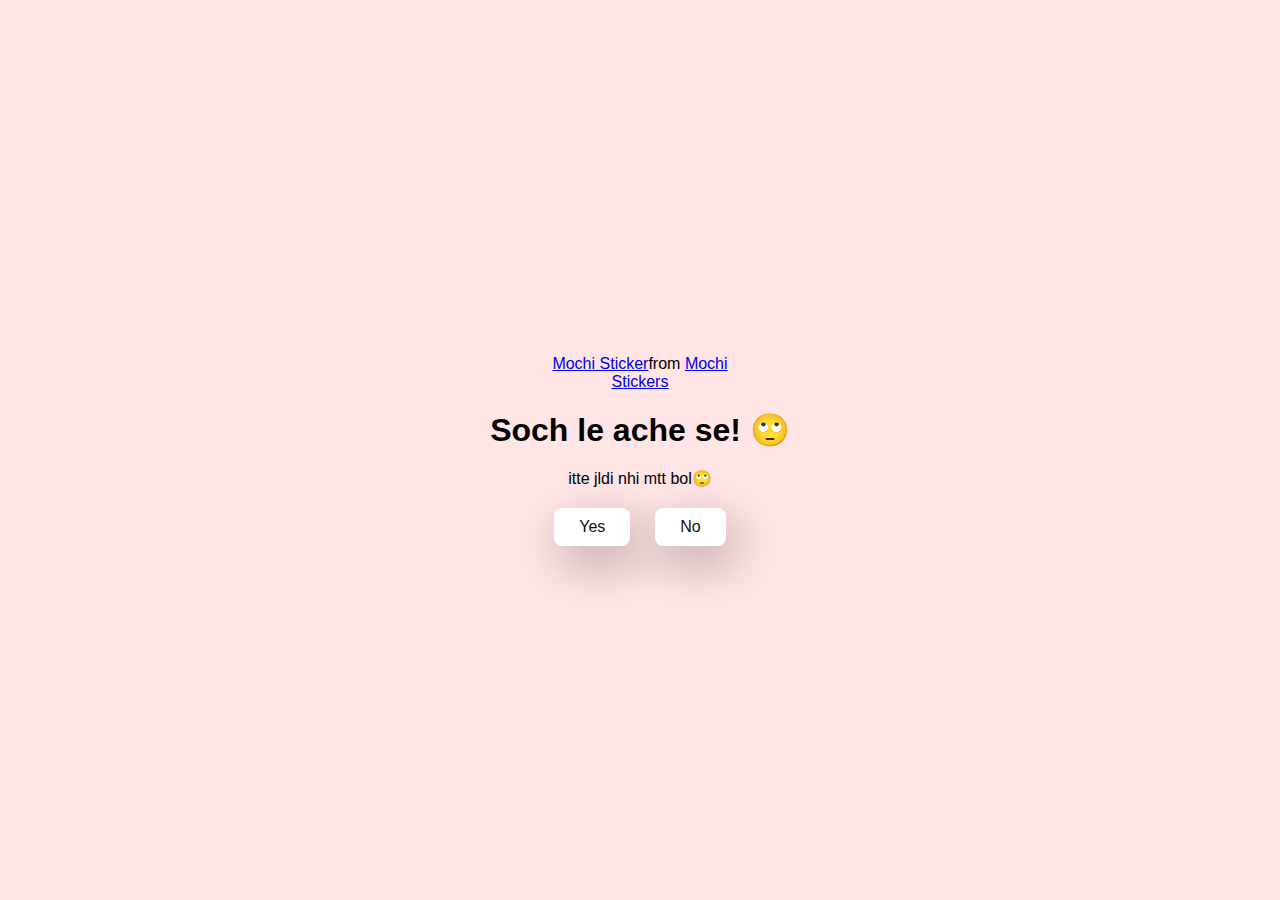
<file: no1.html>
<!DOCTYPE html>
<html lang="en">
  <head>
    <meta charset="UTF-8" />
    <meta name="viewport" content="width=device-width, initial-scale=1.0" />
    <title>Ask Her Out</title>
    <!-- bhai follow karle mujhe!! @anoymouseditor @madtured -->
    <link rel="stylesheet" href="./styleyesno.css" />
  </head>
  <body>
    <div class="container">
      <div
        class="tenor-gif-embed"
        data-postid="22050818"
        data-share-method="host"
        data-aspect-ratio="1"
        data-width="100%"
      >
        <a href="https://tenor.com/view/mochi-gif-22050818">Mochi Sticker</a
        >from
        <a href="https://tenor.com/search/mochi-stickers">Mochi Stickers</a>
      </div>
      <script
        type="text/javascript"
        async
        src="https://tenor.com/embed.js"
      ></script>
      <h1>Soch le ache se! 🙄</h1>
      <p>itte jldi nhi mtt bol🙄</p>

      <div class="btn">
        <a href="yes.html">Yes</a>
        <a href="no2.html">No</a>
      </div>
    </div>
  </body>
</html>
</file>
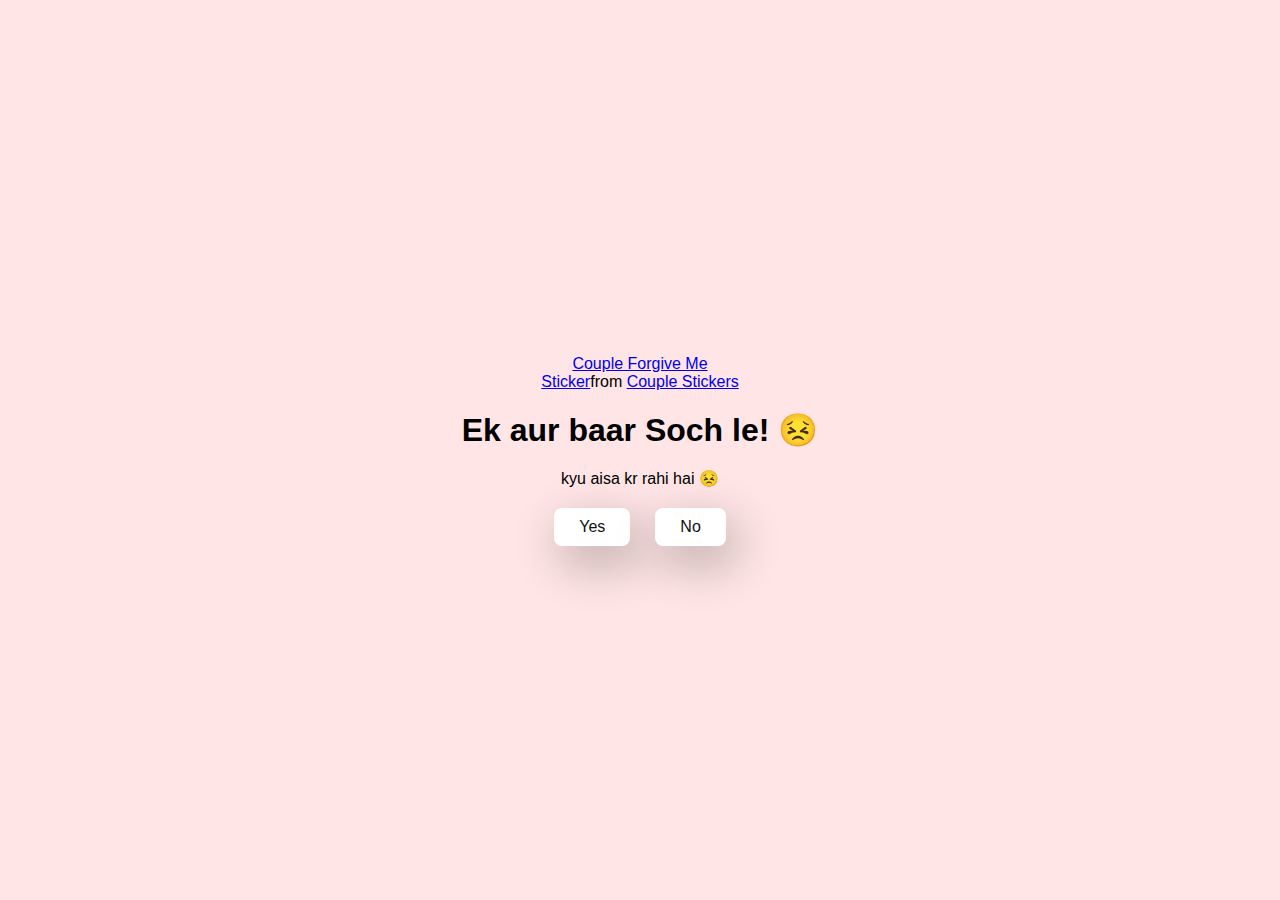
<file: no2.html>
<!-- bhai follow karle mujhe!! @anoymouseditor @madtured -->
<!DOCTYPE html>
<html lang="en">
  <head>
    <meta charset="UTF-8" />
    <meta name="viewport" content="width=device-width, initial-scale=1.0" />
    <title>Ask Her Out</title>

    <link rel="stylesheet" href="./styleyesno.css" />
  </head>
  <body>
    <div class="container">
      <div
        class="tenor-gif-embed"
        data-postid="15195810"
        data-share-method="host"
        data-aspect-ratio="1"
        data-width="100%"
      >
        <a
          href="https://tenor.com/view/couple-forgive-me-asking-for-forgiveness-begging-crying-gif-15195810"
          >Couple Forgive Me Sticker</a
        >from
        <a href="https://tenor.com/search/couple-stickers">Couple Stickers</a>
      </div>
      <script
        type="text/javascript"
        async
        src="https://tenor.com/embed.js"
      ></script>

      <h1>Ek aur baar Soch le! 😣</h1>
      <p>kyu aisa kr rahi hai 😣</p>

      <div class="btn">
        <a href="yes.html">Yes</a>
        <a href="no3.html">No</a>
      </div>
    </div>
  </body>
</html>
</file>
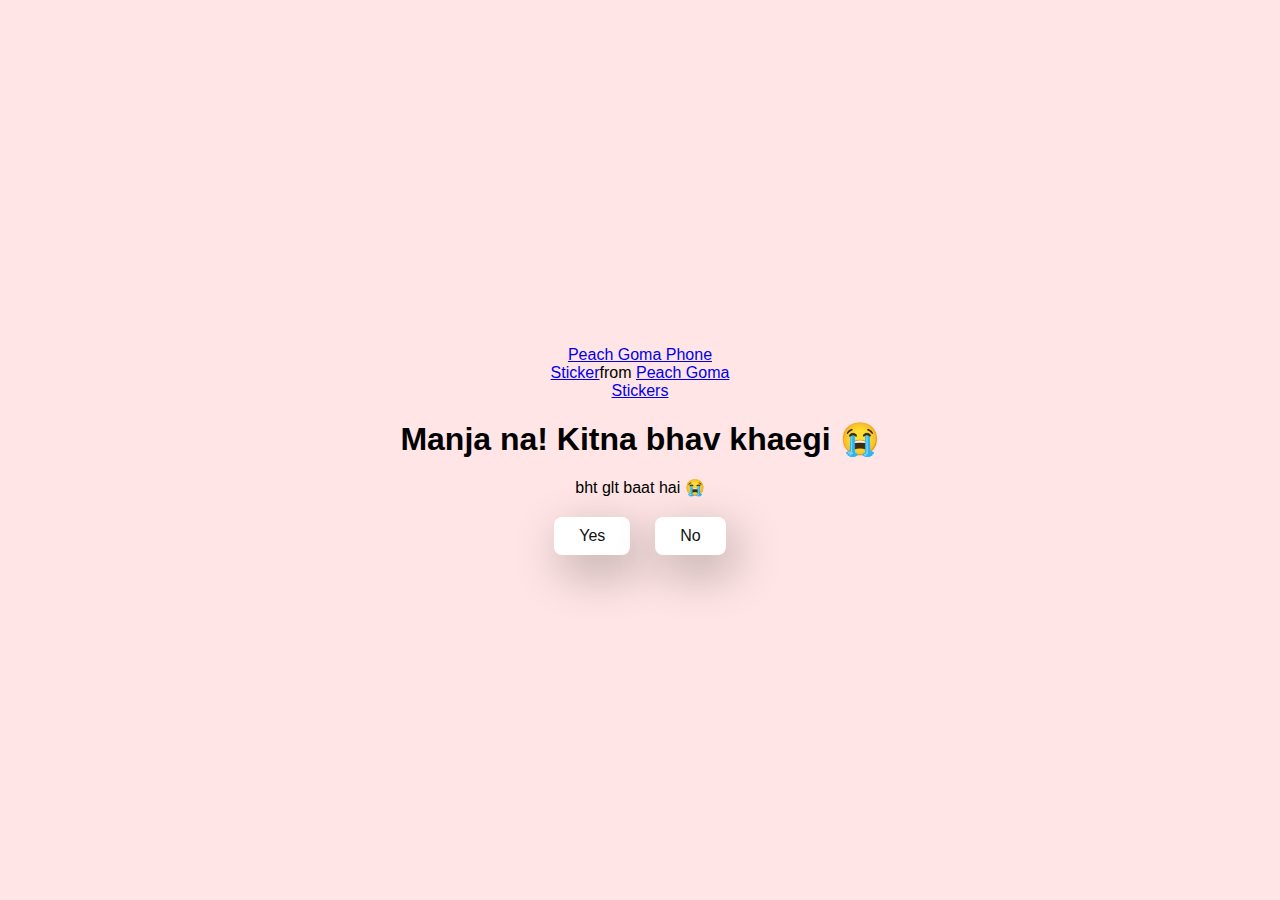
<file: no3.html>
<!-- vse tereko ye code website pe impliment karna aata hai?-->
<!DOCTYPE html>
<html lang="en">
  <head>
    <meta charset="UTF-8" />
    <meta name="viewport" content="width=device-width, initial-scale=1.0" />
    <title>Ask Her Out</title>

    <link rel="stylesheet" href="./styleyesno.css" />
  </head>
  <body>
    <div class="container">
      <div
        class="tenor-gif-embed"
        data-postid="15974530976611222074"
        data-share-method="host"
        data-aspect-ratio="1.26923"
        data-width="100%"
      >
        <a
          href="https://tenor.com/view/peach-goma-phone-gif-15974530976611222074"
          >Peach Goma Phone Sticker</a
        >from
        <a href="https://tenor.com/search/peach+goma-stickers"
          >Peach Goma Stickers</a
        >
      </div>
      <script
        type="text/javascript"
        async
        src="https://tenor.com/embed.js"
      ></script>

      <h1>Manja na! Kitna bhav khaegi 😭</h1>
      <p>bht glt baat hai 😭</p>

      <div class="btn">
        <a href="yes.html">Yes</a>
        <a href="#" id="move-random">No</a>
      </div>
    </div>

    <script src="./scriptyesno.js"></script>
  </body>
</html>
</file>
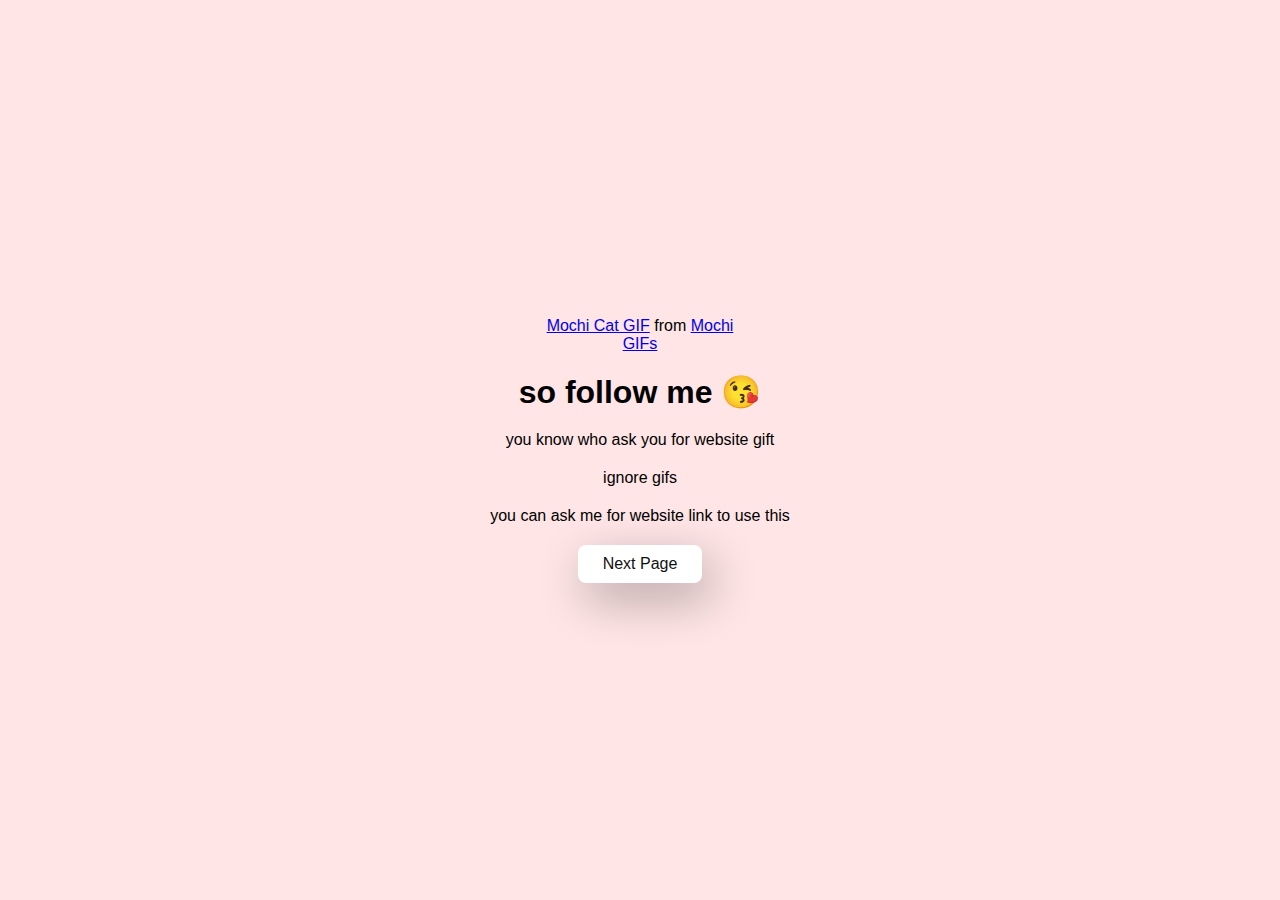
<file: yes.html>
<!DOCTYPE html>
<html lang="en">
<head>
  <meta charset="UTF-8" />
  <meta name="viewport" content="width=device-width, initial-scale=1.0" />
  <title>Ask Her Out</title>
  <link rel="stylesheet" href="./styleyesno.css" />
</head>
<body>
  <div class="container">
    <div
      class="tenor-gif-embed"
      data-postid="253027946666209433"
      data-share-method="host"
      data-aspect-ratio="1.37853"
      data-width="100%"
    >
      <a href="https://tenor.com/view/mochi-cat-mochi-and-goma-goma-and-peach-mochi-mochi-peach-cat-gif-gif-253027946666209433">Mochi Cat GIF</a> from <a href="https://tenor.com/search/mochi-gifs">Mochi GIFs</a>
    </div>
    <script type="text/javascript" async src="https://tenor.com/embed.js"></script>
    <h1>so follow me 😘</h1>
    <p> you know who ask you for website gift</p>
    <p> ignore gifs</p>
    <p> you can ask me for website link to use this</p>
    <div class="btn">
      <a id="next-page-btn" href="yes.html">Next Page</a>
    </div>
  </div>

  <script>
    // Get the button element
    const nextPageButton = document.getElementById("next-page-btn");

    // Add click event listener to the button
    nextPageButton.addEventListener("click", function(event) {
      // Prevent the default action of the link
      event.preventDefault();
      
      // Redirect to aa.html
      window.location.href = "aa.html";
    });
  </script>
</body>
</html>
</file>
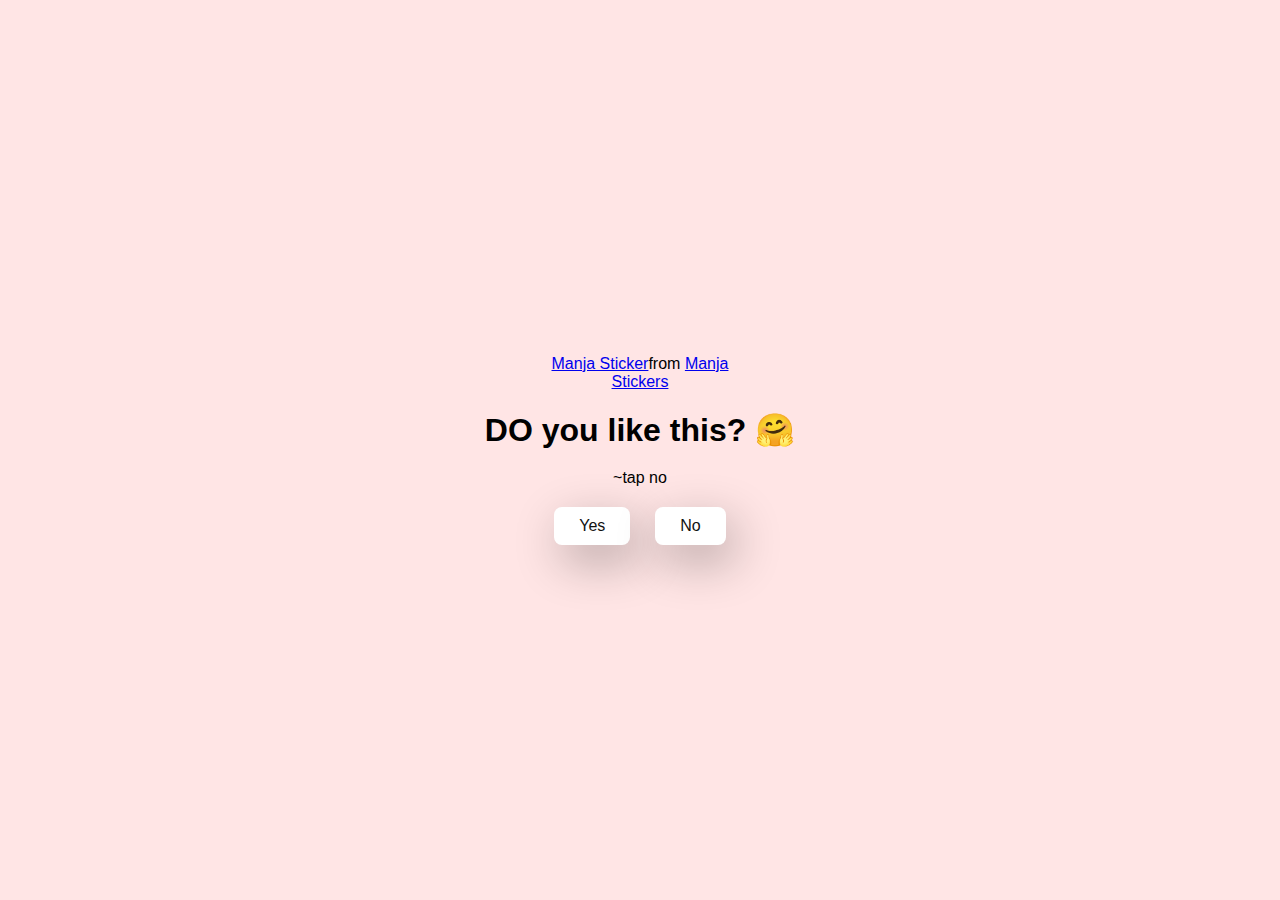
<file: Yesno.html>
<!DOCTYPE html>
<html lang="en">
  <head>
    <meta charset="UTF-8" />
    <meta name="viewport" content="width=device-width, initial-scale=1.0" />
    <title>Ask Her Out</title>

    <link rel="stylesheet" href="./styleyesno.css" />
  </head>
  <body>
    <!-- follow @anoymouseditor, @madtured for more! -->
    <div class="container">
      <div
        class="tenor-gif-embed"
        data-postid="22885016"
        data-share-method="host"
        data-aspect-ratio="1.04918"
        data-width="100%"
      >
        <a href="https://tenor.com/view/manja-gif-22885016">Manja Sticker</a
        >from
        <a href="https://tenor.com/search/manja-stickers">Manja Stickers</a>
      </div>
      <script
        type="text/javascript"
        async
        src="https://tenor.com/embed.js"
      ></script>
      <h1>DO you like this? 🤗</h1>
      <p>~tap no</p>

      <div class="btn">
        <a href="yes.html">Yes</a>
        <a href="no1.html">No</a>
      </div>
    </div>
  </body>
</html>
</file>
<file: styleyesno.css>
/*hue crush impress?*/
* {
    margin: 0;
    padding: 0;
    box-sizing: border-box;
    font-family: sans-serif;
  }

  body {
    width: 100%;
    min-height: 100vh;
    display: flex;
    justify-content: center;
    align-items: center;
    background-color: #ffe5e5;
  }
  
  .container {
    display: flex;
    flex-direction: column;
    text-align: center;
    align-items: center;
    gap: 20px;
    max-width: 500px;
    margin: 20px;
  }
  
  .container .tenor-gif-embed {
    max-width: 200px;
  }
  
  .container .btn {
    display: flex;
    gap: 25px;
  }
  
  .btn a {
    text-decoration: none;
    color: #111;
    background: #fff;
    padding: 10px 25px;
    border-radius: 8px;
    box-shadow: 0.5rem 1rem 3rem hsl(0, 0%, 0%, 0.3);
  }
</file>
